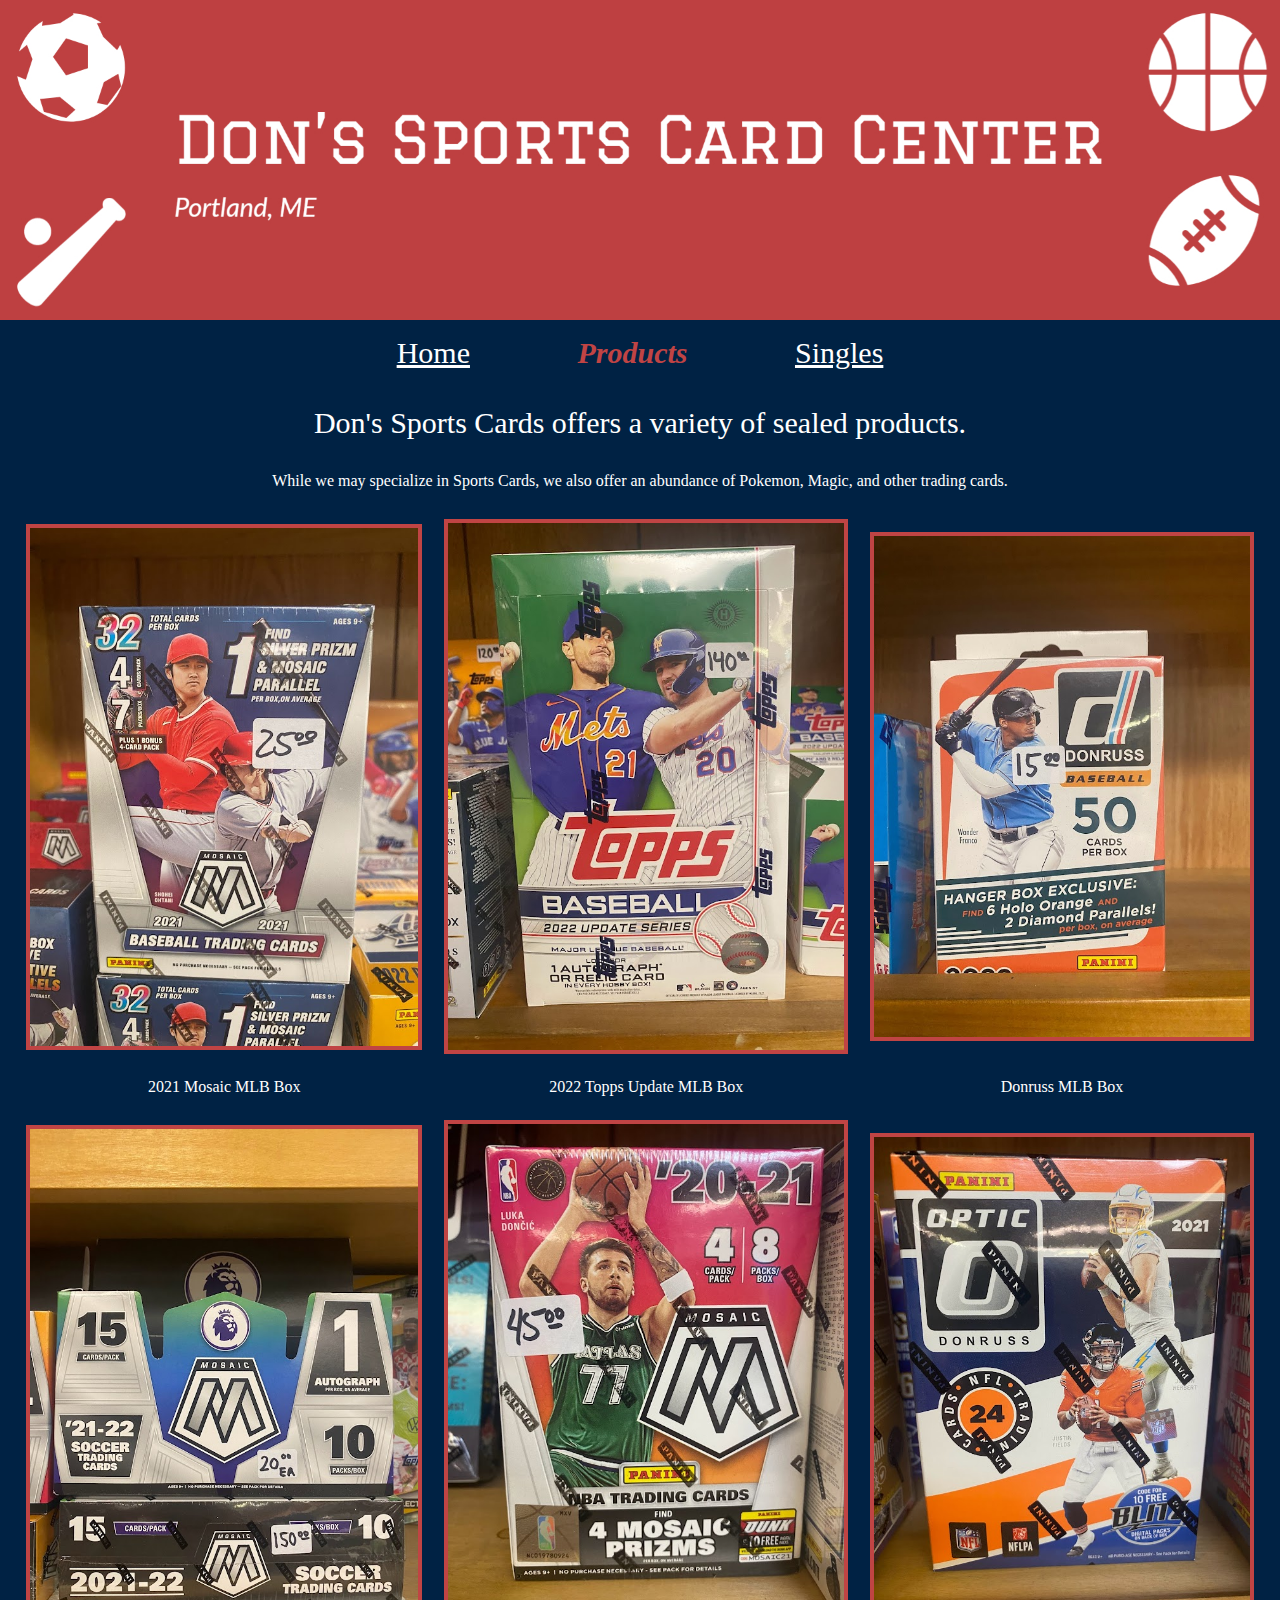
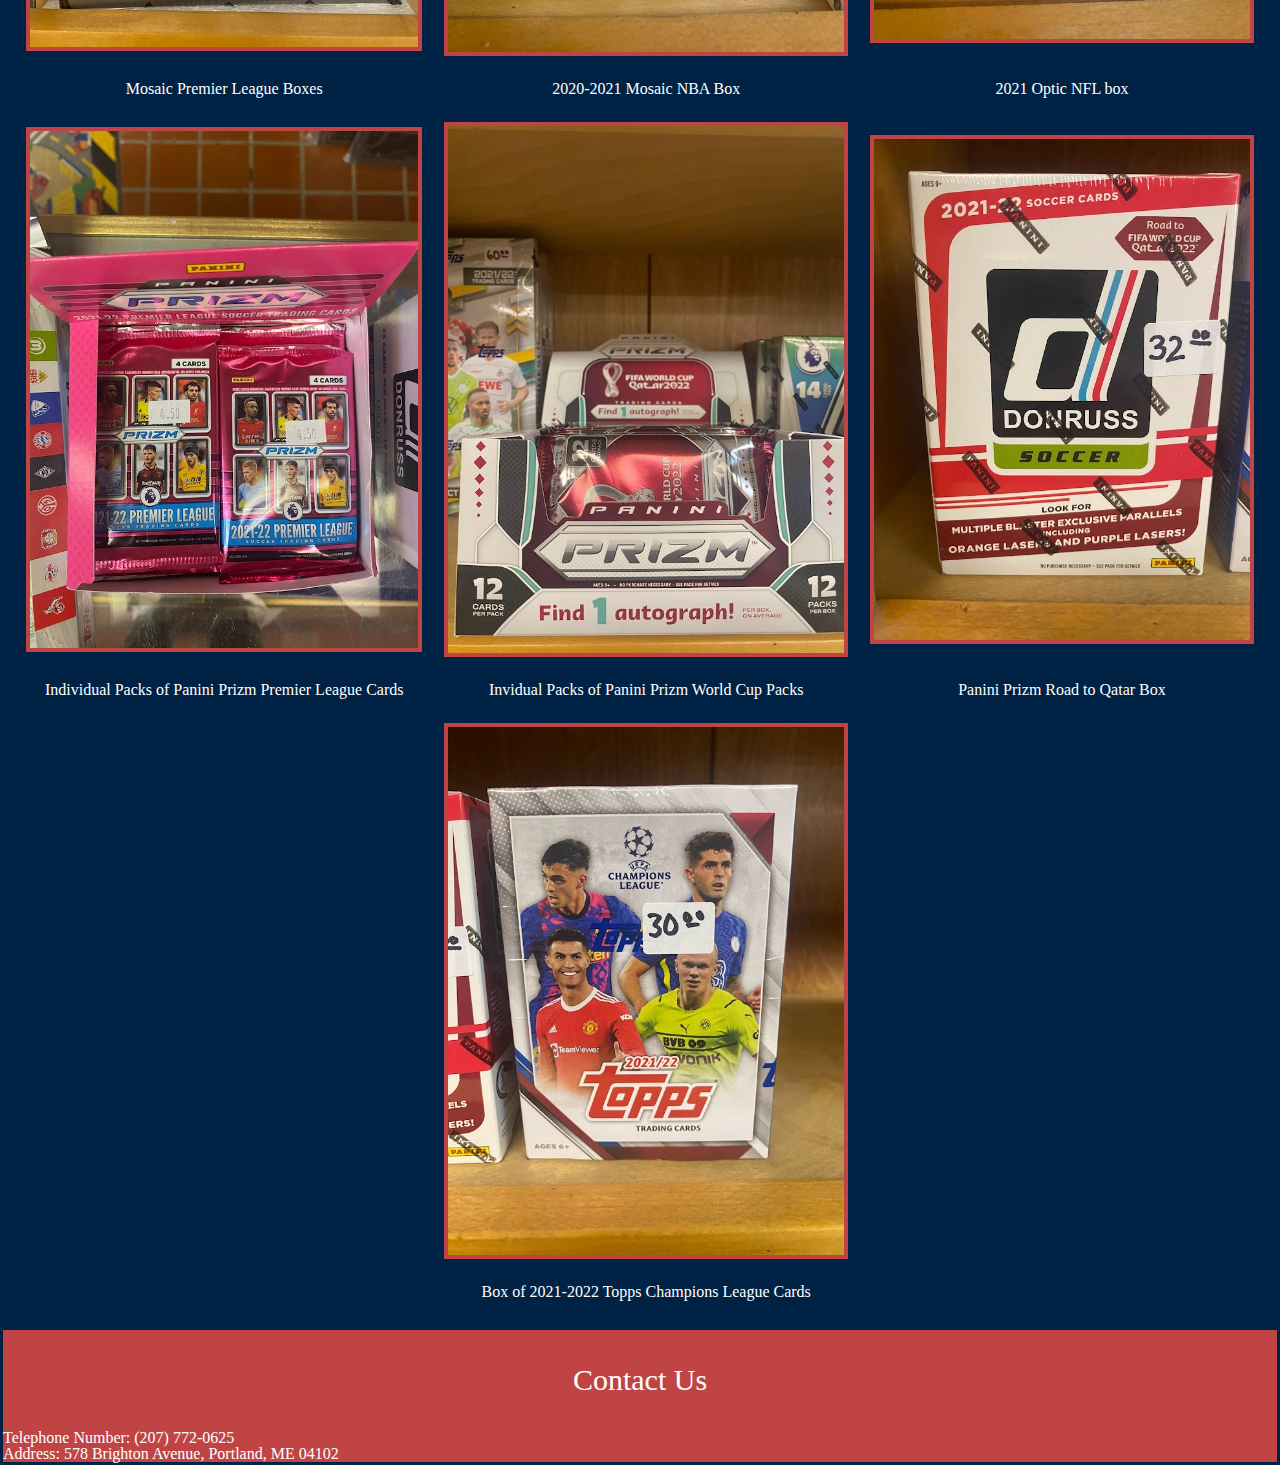
<file: sealed.html>
<!DOCTYPE html>
<html lang="en">
<head>
    <meta charset="utf-8">
    <meta name="viewport" content="width=device-width, initial-scale=1.0">
    <link rel="stylesheet" type="text/css" href="css/html5reset.css">
	<link rel="stylesheet" type ="text/css" href="css/style.css">
    <link rel="stylesheet" type="text/css" href="css/style1.css">
    <title> Products - Don's Sports Card Center</title>
</head>
<body>

	<header class="header_webpage">
		<img id="header_logo" src = 'hw8images/My project-1.jpg' alt = 'header image for dons sports card center'/>
	<a class="skip-to-content-link" href="#main">
		Skip to content
	  </a>
		<nav>
			<ul>
				<li ><a href = "index.html" >Home</a></li>
				<li><a id="active"href = "sealed.html">Products</a></li>
				<li><a href = "singles.html">Singles</a></li>
			</ul>
		</nav>
	</header>
<main id="main">
	<h1> Don's Sports Cards offers a variety of sealed products.</h1>
	<p>While we may specialize in Sports Cards, we also offer an abundance of Pokemon, Magic, and other trading cards.</p>
        <div class="gallery"> 
          <img id="image1" src="hw8images/sealed/2021mosaic.jpg" alt="box mlb 2021 mosaic trading cards" />
		  <h2 id = "cap1"> 2021 Mosaic MLB Box</h2>
		  <img id="image2" src="hw8images/sealed/2022toppsupdate.jpg" alt = "2022 topps update MLB trading cards" />
		  <h2 id = "cap2">2022 Topps Update MLB Box</h2>
		  <img id="image3" src="hw8images/sealed/donrussmlb.jpg" alt = "Donruss MLB Baseball Trading Cards"/>
		  <h2 id="cap3">Donruss MLB Box</h2>
		  <img id="image4" src="hw8images/sealed/mosaic2122prem.jpg" alt = "Premier League Trading Cards 2021-2022"/>
		  <h2 id="cap4">Mosaic Premier League Boxes</h2>
		  <img id="image5" src="hw8images/sealed/mosaicnb2021.jpg" alt = "NBA mosaic trading cards 2020=2021"/>
		  <h2 id="cap5"> 2020-2021 Mosaic NBA Box</h2>
		  <img id="image6" src="hw8images/sealed/optic2021.jpg" alt = "sealed NFL optic card box"/>
		  <h2 id ="cap6"> 2021 Optic NFL box</h2>
		  <img id="image7" src="hw8images/sealed/premierleaguebox.jpg" alt = "Individually Sealed Panini Prizm Premier League Packs"/>
		  <h2 id="cap7"> Individual Packs of Panini Prizm Premier League Cards</h2>
		  <img id="image8"src="hw8images/sealed/prizmworldcup.jpg" alt = "Individually sealed panini prizm world cup Packs"/>
		  <h2 id ="cap8"> Invidual Packs of Panini Prizm World Cup Packs</h2>
		  <img id='image9'src="hw8images/sealed/roadtoqatarbox.jpg" alt="box of road to qatar trading cards"/>
		  <h2 id="cap9"> Panini Prizm Road to Qatar Box</h2>
		  <img id='image10'src="hw8images/sealed/toppsucl2122.jpg" alt ="topps 2021-2022 Champions League cards"/>
		  <h2 id="cap10"> Box of 2021-2022 Topps Champions League Cards</h2>
	
        </div>
</main>
<footer>
	<h1 class = 'contact'> Contact Us</h1>
	<h2 class = 'contact'> Telephone Number: (207) 772-0625</h2>
	<h2 class = 'contact'>Address: 578 Brighton Avenue, Portland, ME 04102</h2>

</footer>
</html>
</file>
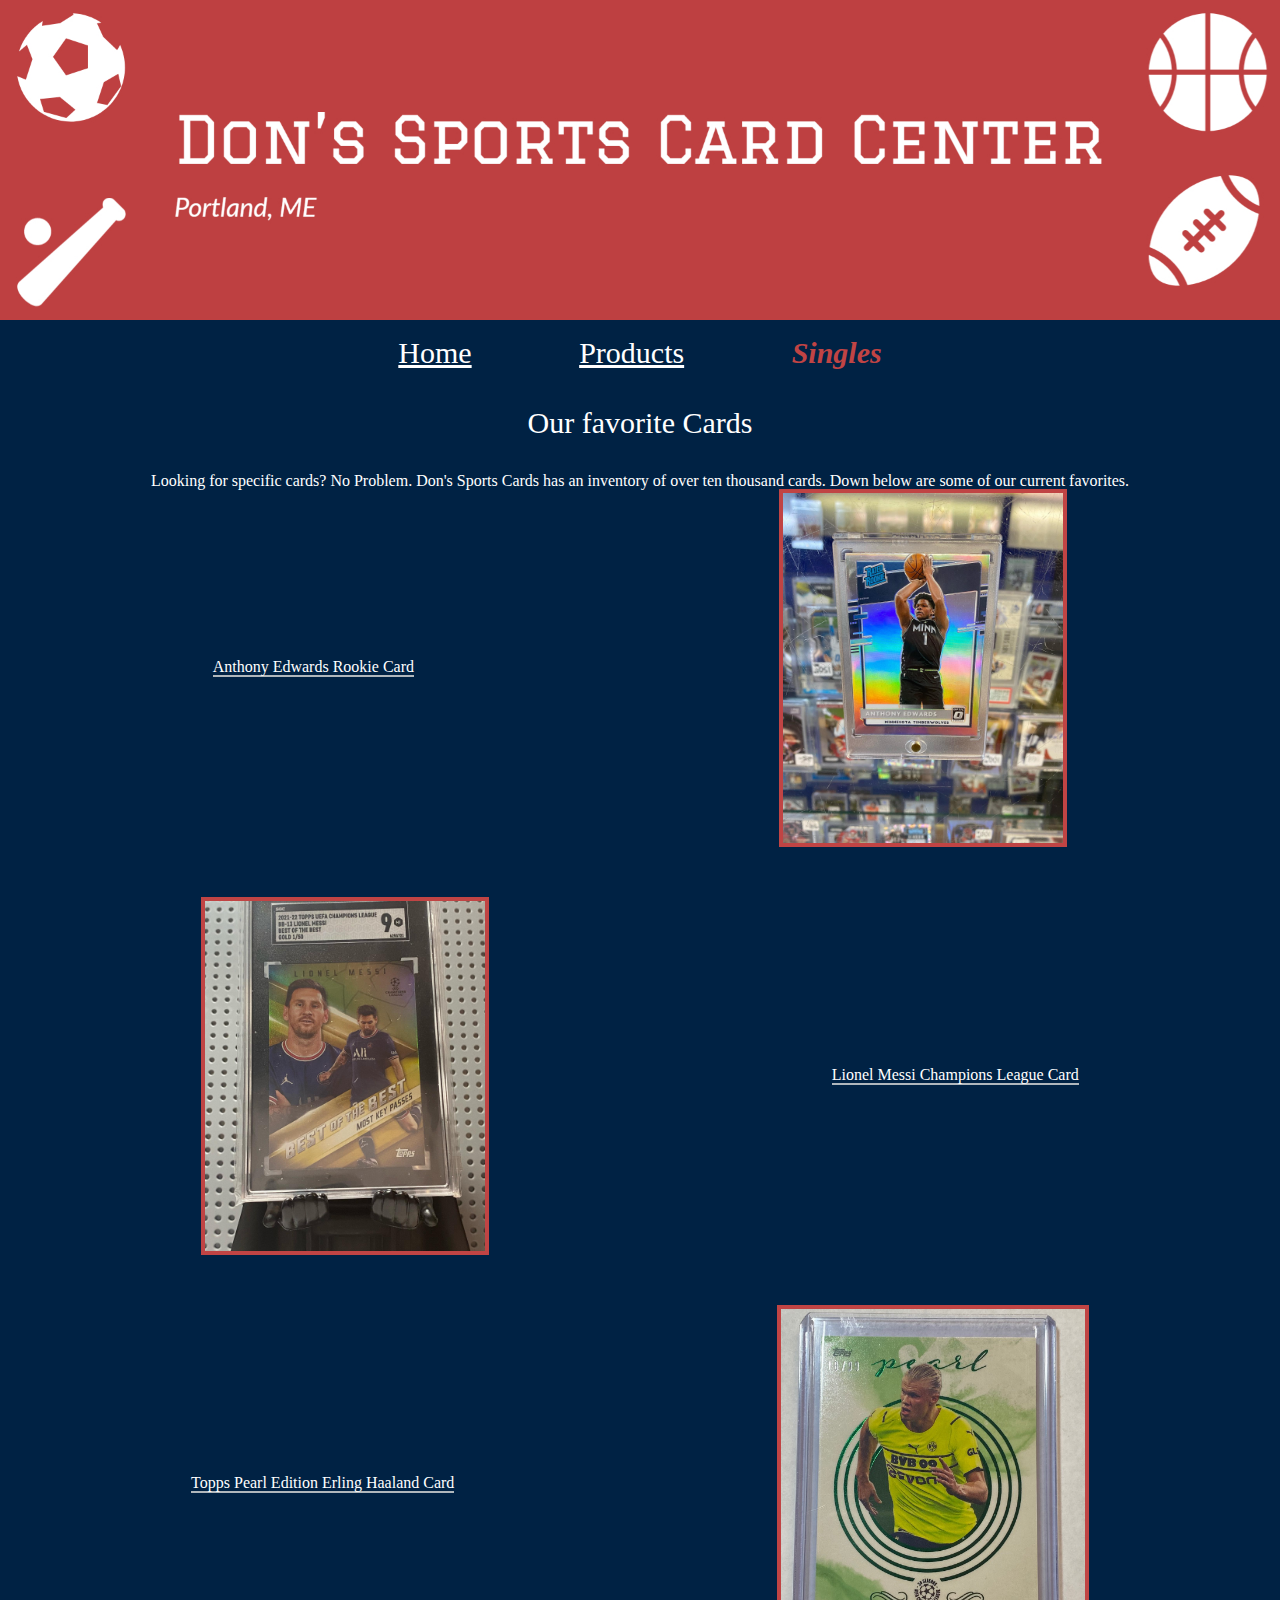
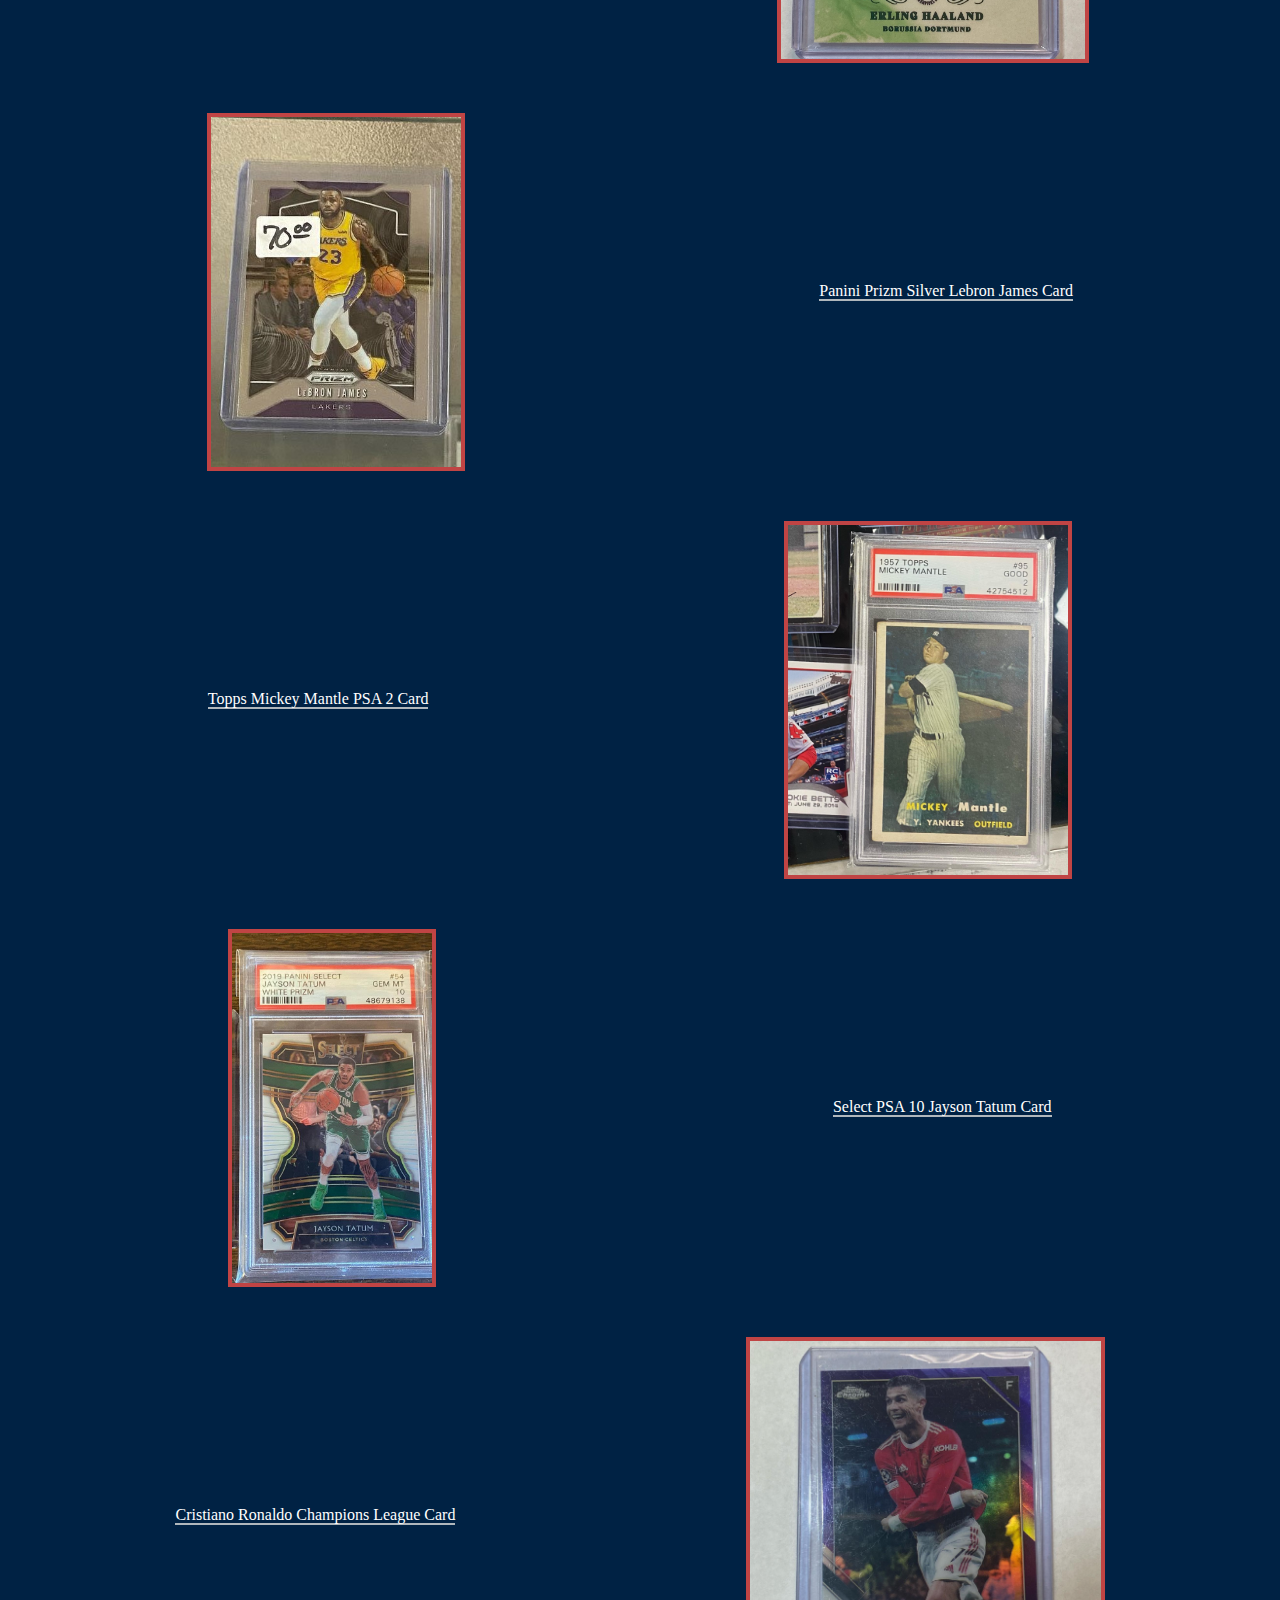
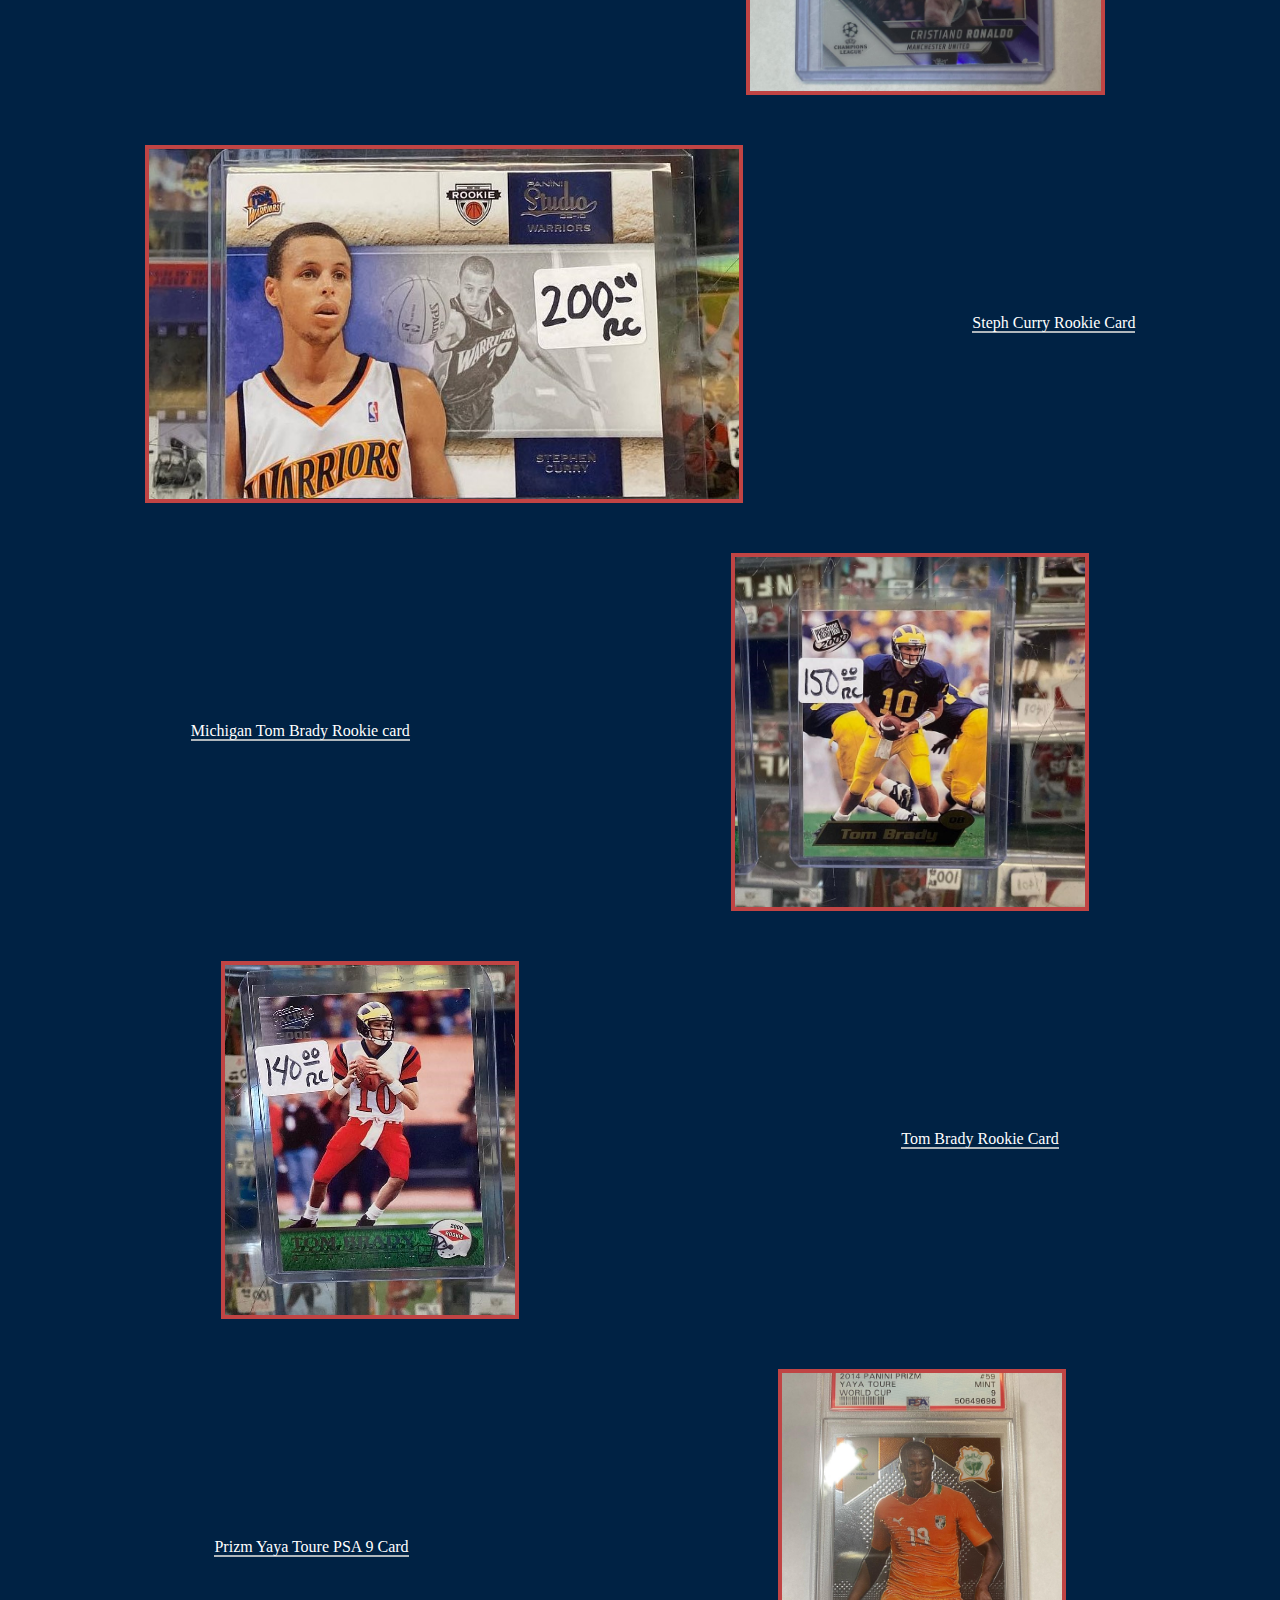
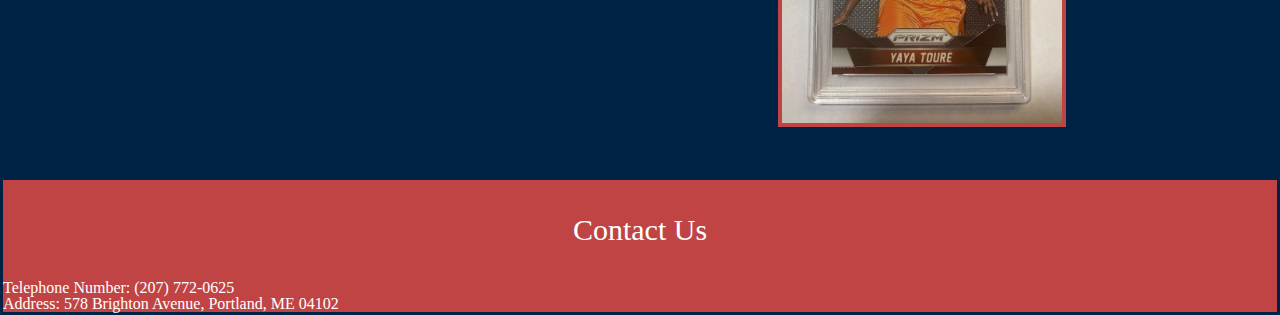
<file: singles.html>
<!DOCTYPE html>
<html lang="en">
<head>
    <meta charset="utf-8">
    <meta name="viewport" content="width=device-width, initial-scale=1.0">
    <link rel="stylesheet" type="text/css" href="css/html5reset.css">
	  <link rel="stylesheet" type ="text/css" href="css/style.css">
    <link rel="stylesheet" type="text/css" href="css/style2.css">
    <title> Singles - Don's Sports Card Center</title>
</head>
<body>
  
	<header class="header_webpage">
    <img id="header_logo"src = 'hw8images/My project-1.jpg' alt = 'header image for dons sports card center'/>
    <a class="skip-to-content-link" href="#main">
      Skip to content
      </a>
		<nav>
			<ul>
				<li><a href = "index.html" >Home</a></li>
				<li><a href = "sealed.html">Products</a></li>
				<li><a id="active" href = "singles.html">Singles</a></li>
			</ul>
		</nav>
	</header>

<main id="main">
	<h1 id = "title">Our favorite Cards</h1>
    <p id="desc"> Looking for specific cards? No Problem. Don's Sports Cards has an inventory of over ten thousand cards. Down below are some of our current favorites.</>
        <div class="gallery"> 
          <img  src="hw8images/cards/antrr.jpg" alt="Anthony Edwards Rated Rookie Card" />
          <h2>Anthony Edwards Rookie Card</h2>
        </div>
    
        <div class="gallery"> 
          <img src="hw8images/cards/csgmessi.jpg" alt="Champions League Lionel Messi Card" />
          <h2>Lionel Messi Champions League Card</h2>
        </div>
        <div class="gallery"> 
          <img  src="hw8images/cards/haaland.jpg" alt="Topps Pearl Erling Haaland Card" />
          <h2>Topps Pearl Edition Erling Haaland Card</h2>
        </div>
        <div class="gallery"> 
          <img  src="hw8images/cards/lebroncard.jpg" alt="Panini Prizm Lebron James Card" />
          <h2>Panini Prizm Silver Lebron James Card</h2>
        </div>
        <div class="gallery"> 
          <img  src="hw8images/cards/mantle.jpg" alt="Topps Mickey Mantle PSA 2 Card" />
          <h2>Topps Mickey Mantle PSA 2 Card</h2>
        </div>
        <div class="gallery"> 
		  <img  src="hw8images/cards/psatatum.jpg" alt="Select PSA 10 Jayson Tatum Card" />
          <h2> Select PSA 10 Jayson Tatum Card</h2>
        </div>
        <div class="gallery"> 
          <img  src="hw8images/cards/ronaldo.jpg" alt="Champions League Cristiano Ronaldo Card" />
          <h2>Cristiano Ronaldo Champions League Card</h2>
        </div>
        <div class="gallery"> 
          <img  src="hw8images/cards/stephcurryrc.jpg" alt="Steph Curry Rookie Card" />
          <h2>Steph Curry Rookie Card</h2>
        </div>
        <div class="gallery"> 
          <img  src="hw8images/cards/tb12rc1.jpg" alt="Michigan Tom Brady Rookie Card" />
          <h2> Michigan Tom Brady Rookie card</h2>
        </div>
        <div class="gallery"> 
          <img  src="hw8images/cards/tb12rc2.jpg" alt="Generic Tom Brady Rookie Card" />
          <h2>Tom Brady Rookie Card</h2>
        </div>
        <div class="gallery"> 
		  <img  src="hw8images/cards/yayatoure.jpg" alt="Prizm Yaya Toure PSA 9 Card" />
          <h2>Prizm Yaya Toure PSA 9 Card</h2>
        </div>
</main>
</body>
<footer>
	<h1 class = 'contact'> Contact Us</h1>
	<h2 class = 'contact'> Telephone Number: (207) 772-0625</h2>
	<h2 class = 'contact'>Address: 578 Brighton Avenue, Portland, ME 04102</h2>

</footer>
</html>
</file>
<file: css/style.css>
a{
    color: white;
    text-decoration: underline;
}
body,main{
    background-color: #002244;
    font-family: Georgia, 'Times New Roman', Times, serif;
    color: white;
}
.header{
    height: 80px;
    font-family: Georgia, Times, 'Times New Roman', serif;
    color: white;

}

h1{
    padding: 35px;
    text-align: center;
    font-family: Georgia, 'Times New Roman', Times, serif;
    font-size: 30px;

}
nav li{
    display:block;
    text-align: center;
    padding-bottom: 5px;

}
#front{
    display: block;
    margin-left: auto;
    margin-right: auto;
    width: 50%;
  }
#title{
    text-align: center;
}

a#active{
    font-weight: bold;
    border: 5px 5px 5px 5px;
    color:#c04444;
    text-decoration: none;
    font-style: oblique;
}
.skip-to-content-link {
    left: 50%;
    position: absolute;
    transform: translateY(-31000%);
}
.skip-to-content-link:focus {
    transform: translateY(0%);
  }
  .ebay_box{
    margin-left: auto;
    margin-right: auto;
    text-align: center;
    font-size: 25px;
    font-weight: bold;
    margin-top: 50px;
    margin-bottom: 15px;
}
#header_logo{
    height: 12%;
    width: 100%;
}
footer{
    background: #c04444;
    margin: 3px;
}
#contact{
    text-align: left;
}
.video{
    visibility:visible;
    width: 600px;
    height: 700px;
    display: block;
    padding-top:45px;
    width: 50%;
    margin: auto;
}
.contact1{
    padding-left: 20px;
    padding-bottom: 10px;
}


  @media screen and (min-width:600px) {

    nav{
        text-align: center;
        font-size: 30px;
    }
    nav li{
        display:inline-block;
        padding-top: 15px;
        padding-left: 50px;
        padding-right: 50px;
        padding-bottom: 15;
    
    }
  }
</file>
<file: css/style1.css>
.active{
    font-weight: bold;
}
h1{
    padding: 35px;
    text-align: center;
    font-family: Georgia, 'Times New Roman', Times, serif;
    font-size: 30px;

}
p{
    text-align: center;
}
.gallery{
    display:grid;
    padding: 15px;
    margin: 15px;
    place-items: center;
    grid-template-columns: auto;
}
.gallery > img {
    object-fit: cover;
    width: 100%;
    border: 4px solid #c04444;
  }
@media screen and (min-width:600px) {
    .gallery{
        grid-template-columns: auto 30px auto;
    }
    #image1{
        grid-column: 1 ;
    }
    #cap1{
        grid-column: 1;
    }
    #image2{
        grid-row:1;
        grid-column: 3;
    }
    #cap2{
        grid-column:3;
    }
    #image3{
        grid-row:3;
        grid-column:1;
    }
    #cap3{
        grid-column:1;
    }
    #image4{
        grid-row:3;
        grid-column: 3;  
    }
    #cap4{
        grid-column:3;
    }
    #image5{
        grid-row:5;
        grid-column:1;
    }
    #cap5{
        grid-column:1;
    }
    #image6{
        grid-row:5;
        grid-column: 3;
    }
    #cap6{
        grid-column:3;
    }
    #image7{
        grid-row:7;
        grid-column:1;
    }
    #cap7{
        grid-column:1
    }
    #image8{
        grid-row:7;
        grid-column:3;
    }
    #cap8{
        grid-column:3
    }
    #image9{
        grid-row:9;
        grid-column:1;
    }
    #cap9{
        grid-column:1
    }
    #image10{
        grid-row:9;
        grid-column:3;
    }
    #cap10{
        grid-column:3;
    }
}
@media screen and (min-width:900px) {
    .gallery > img {
        object-fit: cover;
        width: 100%;
      }
    .gallery{
        grid-template-columns: auto 30px auto 30px auto;
        row-gap: 25px;
    }
    #image1{
        grid-column: 1 ;
    }
    #cap1{
        grid-column: 1;
    }
    #image2{
        grid-row:1;
        grid-column: 3;
    }
    #cap2{
        grid-column:3;
    }
    #image3{
        grid-row:1;
        grid-column:5;
    }
    #cap3{
        grid-column:5;
    }
    #image4{
        grid-row:3;
        grid-column: 1;  
    }
    #cap4{
        grid-column:1;
    }
    #image5{
        grid-row:3;
        grid-column:3;
    }
    #cap5{
        grid-column:3;
    }
    #image6{
        grid-row:3;
        grid-column: 5;
    }
    #cap6{
        grid-column:5;
    }
    #image7{
        grid-row:5;
        grid-column:1;
    }
    #cap7{
        grid-column:1
    }
    #image8{
        grid-row:5;
        grid-column:3;
    }
    #cap8{
        grid-column:3
    }
    #image9{
        grid-row:5;
        grid-column:5;
    }
    #cap9{
        grid-column:5;
    }
    #image10{
        grid-row:7;
        grid-column:3;
    }
    #cap1-{
        grid-column:3;
    }
    
}
</file>
<file: css/style2.css>
.active{
    font-weight: bold;
}
main img{
    height: 350px;
    border: 4px solid  #c04444;
}
.gallery{
    display: flex;
    flex-direction: column;
    align-items: center;
    padding-left: 50px;
    padding-right: 50px;
    align-items: center;
}
.gallery h2{
    border-bottom : 2px solid #b0b7bc
}
#header_logo{
    height: 12%;
    width: 100%;
}
#desc{
    text-align: center;
}
@media screen and (min-width:600px) {
    .gallery{
        display: flex;
        flex-direction: row;
        align-items: center;
        padding-left: 30px;
        padding-right: 30px;
        justify-content: space-around;
        padding-bottom: 50px;
    }

}
@media screen and (min-width:900px){
    .gallery:nth-child(odd){
        flex-direction: row-reverse;
}
}
</file>
